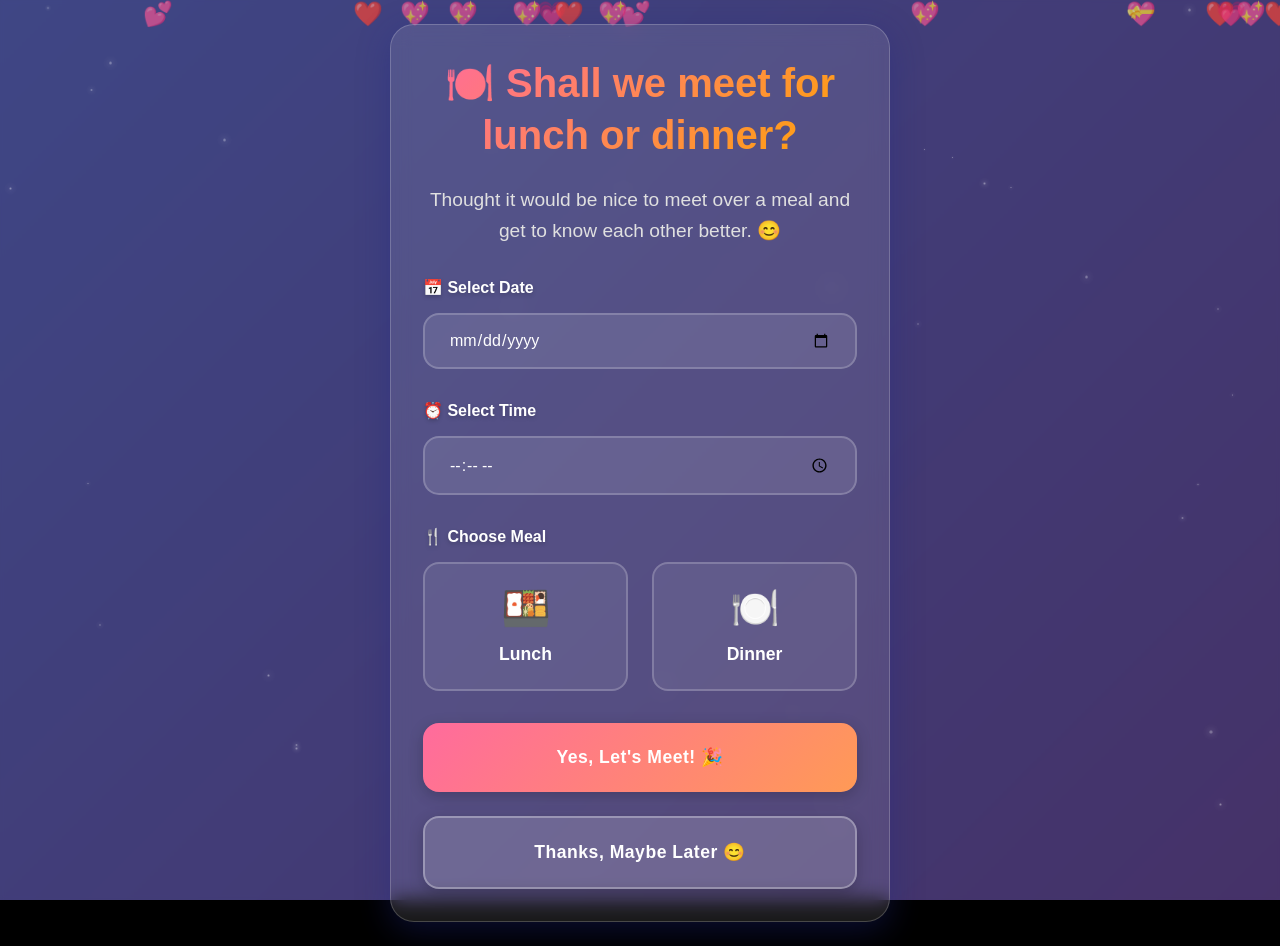
<file: index.html>
<!DOCTYPE html>
<html lang="en">
<head>
    <meta charset="UTF-8">
    <meta name="viewport" content="width=device-width, initial-scale=1.0">
    <meta name="description" content="A premium invitation to meet for lunch or dinner">
    <meta name="theme-color" content="#ff6b9d">
    <title>🍽️ Lunch/Dinner Invitation</title>
    <link rel="stylesheet" href="style.css">
</head>
<body>
    <!-- Animated Background -->
    <div class="background">
        <div class="gradient-bg"></div>
        <div class="particles-container" id="particlesContainer"></div>
        <div class="floating-hearts" id="floatingHeartsContainer"></div>
    </div>

    <!-- Main Container -->
    <div class="container">
        <!-- Invitation Card -->
        <div class="invitation-card" id="invitationCard">
            <!-- Header Section -->
            <div class="card-header">
                <h1 class="main-heading">🍽️ Shall we meet for lunch or dinner?</h1>
                <p class="subtitle">Thought it would be nice to meet over a meal and get to know each other better. 😊</p>
            </div>

            <!-- Form Section -->
            <div class="card-body">
                <!-- Date Picker -->
                <div class="form-group">
                    <label for="dateInput" class="form-label">📅 Select Date</label>
                    <input 
                        type="date" 
                        id="dateInput" 
                        class="form-input date-input"
                        aria-label="Select date for meeting"
                        required
                    >
                    <span class="error-message" id="dateError"></span>
                </div>

                <!-- Time Picker -->
                <div class="form-group">
                    <label for="timeInput" class="form-label">⏰ Select Time</label>
                    <input 
                        type="time" 
                        id="timeInput" 
                        class="form-input time-input"
                        aria-label="Select time for meeting"
                        required
                    >
                    <span class="error-message" id="timeError"></span>
                </div>

                <!-- Meal Selection Cards -->
                <div class="form-group">
                    <label class="form-label">🍴 Choose Meal</label>
                    <div class="meal-selector">
                        <div 
                            class="meal-card lunch-card" 
                            data-meal="lunch"
                            role="button"
                            tabindex="0"
                            aria-label="Select lunch"
                        >
                            <span class="meal-emoji">🍱</span>
                            <span class="meal-text">Lunch</span>
                        </div>
                        <div 
                            class="meal-card dinner-card" 
                            data-meal="dinner"
                            role="button"
                            tabindex="0"
                            aria-label="Select dinner"
                        >
                            <span class="meal-emoji">🍽️</span>
                            <span class="meal-text">Dinner</span>
                        </div>
                    </div>
                    <span class="error-message" id="mealError"></span>
                </div>

                <!-- Hidden input to store meal selection -->
                <input type="hidden" id="mealInput" value="">
            </div>

            <!-- Button Section -->
            <div class="card-footer">
                <button 
                    id="yesBtn" 
                    class="btn btn-yes"
                    aria-label="Accept invitation"
                >
                    <span class="btn-text">Yes, Let's Meet! 🎉</span>
                    <span class="btn-loader" id="yesBtnLoader"></span>
                </button>
                <button 
                    id="noBtn" 
                    class="btn btn-no"
                    aria-label="Decline invitation"
                >
                    <span class="btn-text">Thanks, Maybe Later 😊</span>
                    <span class="btn-loader" id="noBtnLoader"></span>
                </button>
            </div>
        </div>

        <!-- Calendar & Maps Section -->
        <div class="extra-actions" id="extraActions" style="display: none;">
            <button 
                id="calendarBtn" 
                class="extra-btn calendar-btn"
                aria-label="Add to Google Calendar"
                title="Add event to Google Calendar"
            >
                📅 Add to Calendar
            </button>
            <button 
                id="mapsBtn" 
                class="extra-btn maps-btn"
                aria-label="View location on Google Maps"
                title="View restaurant location"
            >
                📍 View Location
            </button>
        </div>
    </div>

    <!-- Success Popup -->
    <div class="popup" id="successPopup">
        <div class="popup-content">
            <div class="popup-icon" id="popupIcon">✓</div>
            <p class="popup-message" id="popupMessage">Awesome! Looking forward to meeting you 😊</p>
            <button class="popup-btn" id="popupBtn">Continue</button>
        </div>
    </div>

    <!-- Error Popup -->
    <div class="popup" id="errorPopup">
        <div class="popup-content error">
            <div class="popup-icon error-icon">⚠️</div>
            <p class="popup-message" id="errorMessage">Something went wrong. Please try again.</p>
            <button class="popup-btn" id="errorBtn">OK</button>
        </div>
    </div>

    <!-- Loading Spinner -->
    <div class="loading-spinner" id="loadingSpinner" style="display: none;">
        <div class="spinner"></div>
        <p>Sending your response...</p>
    </div>

    <!-- Scripts -->
    <script src="animations.js"></script>
    <script src="script.js"></script>
</body>
</html>
</file>
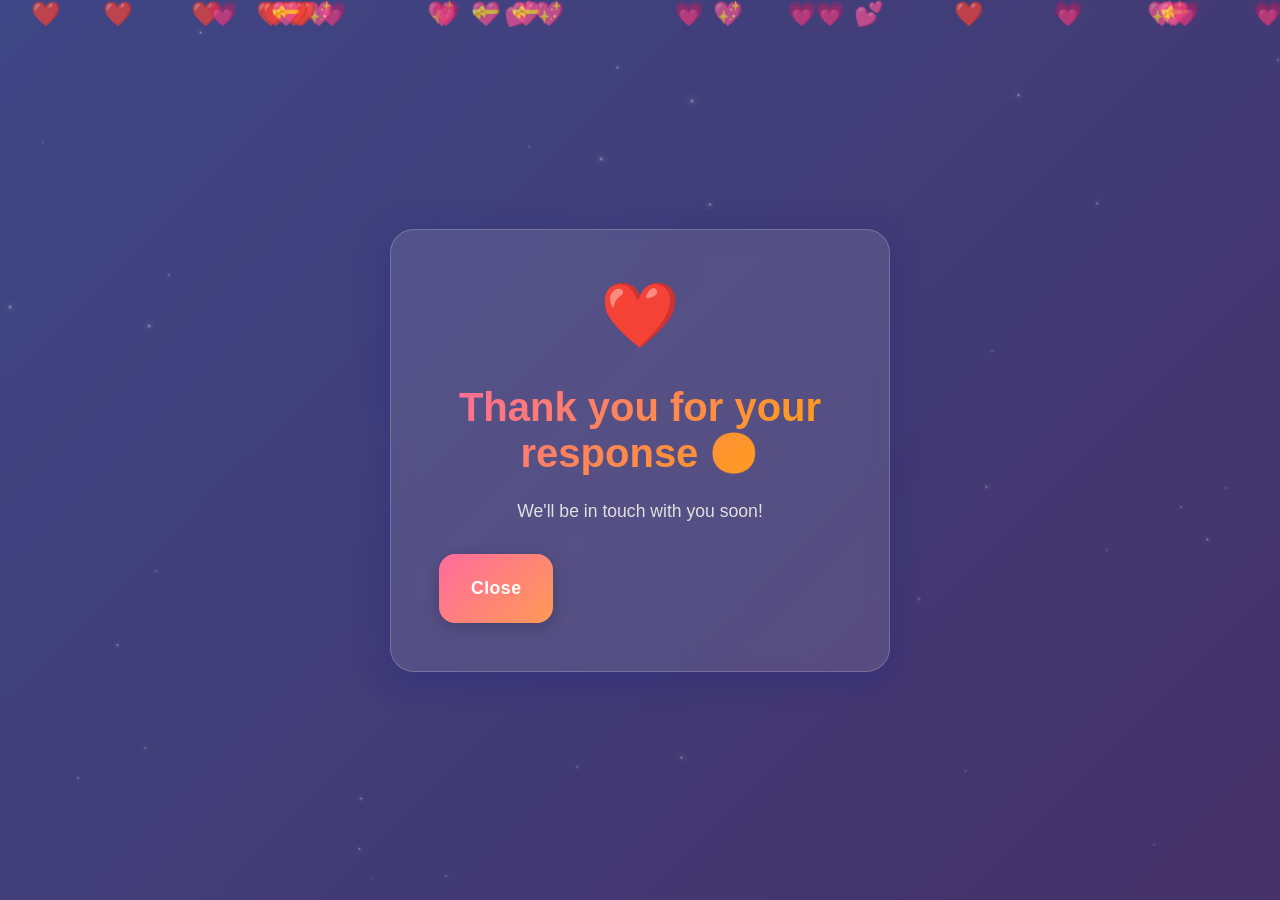
<file: thankyou.html>
<!DOCTYPE html>
<html lang="en">
<head>
    <meta charset="UTF-8">
    <meta name="viewport" content="width=device-width, initial-scale=1.0">
    <meta name="description" content="Thank you for your response">
    <meta name="theme-color" content="#ff6b9d">
    <title>Thank You 🙏</title>
    <link rel="stylesheet" href="style.css">
</head>
<body>
    <!-- Animated Background -->
    <div class="background">
        <div class="gradient-bg"></div>
        <div class="particles-container" id="particlesContainer"></div>
        <div class="floating-hearts" id="floatingHeartsContainer"></div>
    </div>

    <!-- Thank You Container -->
    <div class="container">
        <div class="thank-you-card" id="thankYouCard">
            <!-- Animated Heart -->
            <div class="thank-you-heart" id="thankYouHeart">❤️</div>

            <!-- Message -->
            <h1 class="thank-you-heading">Thank you for your response 😊</h1>
            <p class="thank-you-subtitle">We'll be in touch with you soon!</p>

            <!-- Close Button -->
            <button 
                id="closeBtn" 
                class="btn btn-close"
                aria-label="Close thank you page"
            >
                Close
            </button>
        </div>
    </div>

    <!-- Scripts -->
    <script src="animations.js"></script>
    <script>
        // Thank You Page Script
        document.addEventListener('DOMContentLoaded', function() {
            // Initialize particles and hearts
            window.createParticles();
            window.createFloatingHearts();
            
            // Add pulse animation to heart
            const heart = document.getElementById('thankYouHeart');
            heart.style.animation = 'pulse 1.5s ease-in-out infinite';

            // Close button functionality
            document.getElementById('closeBtn').addEventListener('click', function() {
                window.location.href = 'index.html';
            });

            // Keyboard support
            document.addEventListener('keydown', function(e) {
                if (e.key === 'Escape' || e.key === 'Enter') {
                    window.location.href = 'index.html';
                }
            });
        });
    </script>
</body>
</html>
</file>
<file: style.css>
:root {
    --primary-color: #ff6b9d;
    --secondary-color: #c44569;
    --accent-color: #ffa502;
    --text-primary: #ffffff;
    --text-secondary: #e0e0e0;
    --error-color: #ff6b6b;
    --success-color: #51cf66;
    --spacing-xs: 0.5rem;
    --spacing-sm: 1rem;
    --spacing-md: 1.5rem;
    --spacing-lg: 2rem;
    --spacing-xl: 3rem;
    --radius-sm: 8px;
    --radius-md: 16px;
    --radius-lg: 24px;
    --transition-fast: 0.2s ease;
    --transition-normal: 0.3s ease;
    --transition-slow: 0.5s ease;
}

* {
    margin: 0;
    padding: 0;
    box-sizing: border-box;
}

html {
    scroll-behavior: smooth;
    font-size: 16px;
}

body {
    font-family: 'Segoe UI', Tahoma, Geneva, Verdana, sans-serif;
    background: #000;
    color: var(--text-primary);
    overflow-x: hidden;
    position: relative;
    min-height: 100vh;
}

.background {
    position: fixed;
    top: 0;
    left: 0;
    width: 100%;
    height: 100%;
    z-index: -1;
    overflow: hidden;
}

.gradient-bg {
    position: absolute;
    width: 150%;
    height: 150%;
    top: -25%;
    left: -25%;
    background: linear-gradient(135deg, #667eea 0%, #764ba2 25%, #f093fb 50%, #ff6b9d 75%, #ff9a56 100%);
    background-size: 400% 400%;
    animation: gradientShift 15s ease infinite;
    filter: blur(50px);
}

@keyframes gradientShift {
    0% { background-position: 0% 50%; }
    50% { background-position: 100% 50%; }
    100% { background-position: 0% 50%; }
}

.background::before {
    content: '';
    position: absolute;
    width: 100%;
    height: 100%;
    background: rgba(0, 0, 0, 0.4);
    backdrop-filter: blur(2px);
    z-index: 1;
}

.particles-container {
    position: absolute;
    width: 100%;
    height: 100%;
    overflow: hidden;
    z-index: 2;
}

.particle {
    position: absolute;
    opacity: 0.5;
    pointer-events: none;
}

.floating-hearts {
    position: absolute;
    width: 100%;
    height: 100%;
    overflow: hidden;
    z-index: 2;
}

.floating-heart {
    position: absolute;
    font-size: 1.5rem;
    opacity: 0.7;
    animation: float 6s ease-in infinite;
    pointer-events: none;
}

@keyframes float {
    0% { transform: translateY(100vh) translateX(0) scale(1); opacity: 0; }
    10% { opacity: 0.7; }
    90% { opacity: 0.7; }
    100% { transform: translateY(-100vh) translateX(100px) scale(0); opacity: 0; }
}

.container {
    display: flex;
    flex-direction: column;
    align-items: center;
    justify-content: center;
    min-height: 100vh;
    padding: var(--spacing-md);
    position: relative;
    z-index: 10;
}

.invitation-card {
    background: rgba(255, 255, 255, 0.1);
    backdrop-filter: blur(10px);
    border: 1px solid rgba(255, 255, 255, 0.2);
    border-radius: var(--radius-lg);
    padding: var(--spacing-lg);
    max-width: 500px;
    width: 100%;
    box-shadow: 0 8px 32px rgba(31, 38, 135, 0.37);
    animation: slideUp 0.6s ease-out;
}

@keyframes slideUp {
    from { opacity: 0; transform: translateY(30px); }
    to { opacity: 1; transform: translateY(0); }
}

.card-header {
    text-align: center;
    margin-bottom: var(--spacing-lg);
    animation: fadeIn 0.8s ease-out 0.2s backwards;
}

.main-heading {
    font-size: clamp(1.5rem, 5vw, 2.5rem);
    font-weight: 700;
    margin-bottom: var(--spacing-md);
    background: linear-gradient(135deg, #ff6b9d, #ffa502);
    -webkit-background-clip: text;
    -webkit-text-fill-color: transparent;
    background-clip: text;
    line-height: 1.3;
}

.subtitle {
    font-size: clamp(1rem, 3vw, 1.2rem);
    color: var(--text-secondary);
    font-weight: 300;
    line-height: 1.6;
}

.card-body {
    margin-bottom: var(--spacing-lg);
    animation: fadeIn 0.8s ease-out 0.4s backwards;
}

.card-footer {
    display: flex;
    flex-direction: column;
    gap: var(--spacing-md);
    animation: fadeIn 0.8s ease-out 0.6s backwards;
}

@keyframes fadeIn {
    from { opacity: 0; }
    to { opacity: 1; }
}

.form-group {
    margin-bottom: var(--spacing-lg);
}

.form-label {
    display: block;
    font-size: 1rem;
    font-weight: 600;
    margin-bottom: var(--spacing-sm);
    color: var(--text-primary);
    text-shadow: 0 2px 4px rgba(0, 0, 0, 0.2);
}

.form-input {
    width: 100%;
    padding: var(--spacing-sm) var(--spacing-md);
    background: rgba(255, 255, 255, 0.1);
    border: 2px solid rgba(255, 255, 255, 0.2);
    border-radius: var(--radius-md);
    color: var(--text-primary);
    font-size: 1rem;
    transition: all var(--transition-normal);
    font-family: inherit;
}

.form-input::placeholder {
    color: rgba(255, 255, 255, 0.5);
}

.form-input:focus {
    outline: none;
    background: rgba(255, 255, 255, 0.15);
    border-color: var(--primary-color);
    box-shadow: 0 0 20px rgba(255, 107, 157, 0.5);
}

.error-message {
    display: block;
    color: var(--error-color);
    font-size: 0.875rem;
    margin-top: var(--spacing-xs);
    opacity: 0;
    transition: opacity var(--transition-fast);
}

.error-message.show {
    opacity: 1;
}

.meal-selector {
    display: grid;
    grid-template-columns: 1fr 1fr;
    gap: var(--spacing-md);
    margin-bottom: var(--spacing-md);
}

.meal-card {
    background: rgba(255, 255, 255, 0.08);
    border: 2px solid rgba(255, 255, 255, 0.2);
    border-radius: var(--radius-md);
    padding: var(--spacing-md);
    cursor: pointer;
    transition: all var(--transition-normal);
    display: flex;
    flex-direction: column;
    align-items: center;
    gap: var(--spacing-sm);
    user-select: none;
    position: relative;
    overflow: hidden;
}

.meal-card:hover {
    transform: translateY(-5px);
    background: rgba(255, 255, 255, 0.12);
    border-color: var(--primary-color);
    box-shadow: 0 8px 25px rgba(255, 107, 157, 0.3);
}

.meal-card.selected {
    background: rgba(255, 107, 157, 0.2);
    border-color: var(--primary-color);
    box-shadow: 0 0 30px rgba(255, 107, 157, 0.5);
    transform: scale(1.05);
}

.meal-emoji {
    font-size: 2.5rem;
    display: block;
    line-height: 1;
}

.meal-text {
    font-size: 1.1rem;
    font-weight: 600;
    color: var(--text-primary);
}

.btn {
    padding: var(--spacing-md) var(--spacing-lg);
    font-size: 1.1rem;
    font-weight: 600;
    border: none;
    border-radius: var(--radius-md);
    cursor: pointer;
    transition: all var(--transition-normal);
    position: relative;
    overflow: hidden;
    display: flex;
    align-items: center;
    justify-content: center;
    gap: var(--spacing-sm);
    text-transform: none;
    font-family: inherit;
    letter-spacing: 0.5px;
    box-shadow: 0 4px 15px rgba(0, 0, 0, 0.2);
    outline: none;
}

.btn:hover {
    transform: translateY(-2px);
    box-shadow: 0 6px 20px rgba(0, 0, 0, 0.3);
}

.btn:active {
    transform: translateY(0);
}

.btn-yes {
    background: linear-gradient(135deg, #ff6b9d, #ff9a56);
    color: white;
    width: 100%;
}

.btn-yes:hover {
    filter: brightness(1.1);
}

.btn-yes:disabled {
    opacity: 0.6;
    cursor: not-allowed;
    transform: none;
}

.btn-no {
    background: rgba(255, 255, 255, 0.15);
    color: var(--text-primary);
    width: 100%;
    border: 2px solid rgba(255, 255, 255, 0.3);
}

.btn-no:hover {
    background: rgba(255, 255, 255, 0.25);
    border-color: rgba(255, 255, 255, 0.5);
}

.btn-no:disabled {
    opacity: 0.6;
    cursor: not-allowed;
    transform: none;
}

.btn-loader {
    display: none;
    width: 16px;
    height: 16px;
    border: 2px solid rgba(255, 255, 255, 0.3);
    border-top-color: white;
    border-radius: 50%;
    animation: spin 0.6s linear infinite;
}

.btn.loading .btn-text {
    display: none;
}

.btn.loading .btn-loader {
    display: block;
}

@keyframes spin {
    to { transform: rotate(360deg); }
}

.btn-close {
    background: linear-gradient(135deg, #ff6b9d, #ff9a56);
    color: white;
    margin-top: var(--spacing-lg);
}

.extra-actions {
    display: flex;
    gap: var(--spacing-md);
    margin-top: var(--spacing-lg);
    flex-wrap: wrap;
    justify-content: center;
    animation: slideUp 0.6s ease-out 0.8s backwards;
}

.extra-btn {
    padding: var(--spacing-sm) var(--spacing-md);
    background: rgba(255, 255, 255, 0.1);
    border: 2px solid rgba(255, 255, 255, 0.3);
    border-radius: var(--radius-md);
    color: var(--text-primary);
    font-size: 0.95rem;
    font-weight: 600;
    cursor: pointer;
    transition: all var(--transition-normal);
    outline: none;
    font-family: inherit;
}

.extra-btn:hover {
    background: rgba(255, 255, 255, 0.2);
    border-color: var(--primary-color);
    transform: translateY(-2px);
    box-shadow: 0 4px 15px rgba(255, 107, 157, 0.3);
}

.popup {
    position: fixed;
    top: 0;
    left: 0;
    width: 100%;
    height: 100%;
    background: rgba(0, 0, 0, 0.5);
    display: flex;
    align-items: center;
    justify-content: center;
    z-index: 1000;
    opacity: 0;
    visibility: hidden;
    transition: all var(--transition-normal);
    backdrop-filter: blur(4px);
}

.popup.show {
    opacity: 1;
    visibility: visible;
}

.popup-content {
    background: rgba(255, 255, 255, 0.1);
    backdrop-filter: blur(10px);
    border: 1px solid rgba(255, 255, 255, 0.2);
    border-radius: var(--radius-lg);
    padding: var(--spacing-lg);
    max-width: 400px;
    width: 90%;
    text-align: center;
    box-shadow: 0 8px 32px rgba(31, 38, 135, 0.37);
    animation: popupIn 0.3s ease-out;
}

@keyframes popupIn {
    from { opacity: 0; transform: scale(0.8); }
    to { opacity: 1; transform: scale(1); }
}

.popup-icon {
    font-size: 3rem;
    margin-bottom: var(--spacing-md);
    display: block;
    animation: popupIconBounce 0.6s ease-out;
}

@keyframes popupIconBounce {
    0%, 100% { transform: scale(1); }
    50% { transform: scale(1.2); }
}

.popup-message {
    font-size: 1.1rem;
    margin-bottom: var(--spacing-lg);
    line-height: 1.6;
    color: var(--text-primary);
}

.popup-btn {
    padding: var(--spacing-sm) var(--spacing-lg);
    background: linear-gradient(135deg, #ff6b9d, #ff9a56);
    color: white;
    border: none;
    border-radius: var(--radius-md);
    font-size: 1rem;
    font-weight: 600;
    cursor: pointer;
    transition: all var(--transition-normal);
    font-family: inherit;
}

.popup-btn:hover {
    filter: brightness(1.1);
    transform: translateY(-2px);
}

.loading-spinner {
    position: fixed;
    top: 0;
    left: 0;
    width: 100%;
    height: 100%;
    background: rgba(0, 0, 0, 0.5);
    display: flex;
    flex-direction: column;
    align-items: center;
    justify-content: center;
    z-index: 999;
    backdrop-filter: blur(4px);
}

.spinner {
    width: 50px;
    height: 50px;
    border: 4px solid rgba(255, 255, 255, 0.2);
    border-top-color: var(--primary-color);
    border-radius: 50%;
    animation: spin 1s linear infinite;
    margin-bottom: var(--spacing-md);
}

.loading-spinner p {
    color: var(--text-primary);
    font-size: 1.1rem;
    font-weight: 500;
}

.thank-you-card {
    background: rgba(255, 255, 255, 0.1);
    backdrop-filter: blur(10px);
    border: 1px solid rgba(255, 255, 255, 0.2);
    border-radius: var(--radius-lg);
    padding: var(--spacing-xl);
    max-width: 500px;
    width: 100%;
    text-align: center;
    box-shadow: 0 8px 32px rgba(31, 38, 135, 0.37);
    animation: slideUp 0.6s ease-out;
}

.thank-you-heart {
    font-size: 4rem;
    margin-bottom: var(--spacing-lg);
    display: block;
    animation: heartBeat 1s ease-in-out infinite;
}

@keyframes heartBeat {
    0%, 100% { transform: scale(1); }
    50% { transform: scale(1.2); }
}

@keyframes pulse {
    0%, 100% { transform: scale(1); opacity: 1; }
    50% { transform: scale(1.15); opacity: 0.8; }
}

.thank-you-heading {
    font-size: clamp(1.5rem, 5vw, 2.5rem);
    font-weight: 700;
    margin-bottom: var(--spacing-md);
    background: linear-gradient(135deg, #ff6b9d, #ffa502);
    -webkit-background-clip: text;
    -webkit-text-fill-color: transparent;
    background-clip: text;
}

.thank-you-subtitle {
    font-size: 1.1rem;
    color: var(--text-secondary);
    margin-bottom: var(--spacing-lg);
}

.celebration-rain {
    position: fixed;
    font-size: 2rem;
    pointer-events: none;
    z-index: 100;
}

.confetti {
    position: fixed;
    width: 10px;
    height: 10px;
    pointer-events: none;
    z-index: 100;
}

.firework {
    position: fixed;
    pointer-events: none;
    z-index: 100;
}

@media (max-width: 768px) {
    :root {
        --spacing-lg: 1.5rem;
        --spacing-md: 1rem;
    }

    .invitation-card {
        padding: var(--spacing-md);
    }

    .main-heading {
        font-size: 1.75rem;
    }

    .btn {
        padding: var(--spacing-md) var(--spacing-md);
        font-size: 1rem;
    }

    .meal-emoji {
        font-size: 2rem;
    }
}

@media (max-width: 480px) {
    html {
        font-size: 14px;
    }

    .container {
        padding: var(--spacing-md);
    }

    .main-heading {
        font-size: 1.5rem;
    }

    .meal-emoji {
        font-size: 1.75rem;
    }
}
</file>
